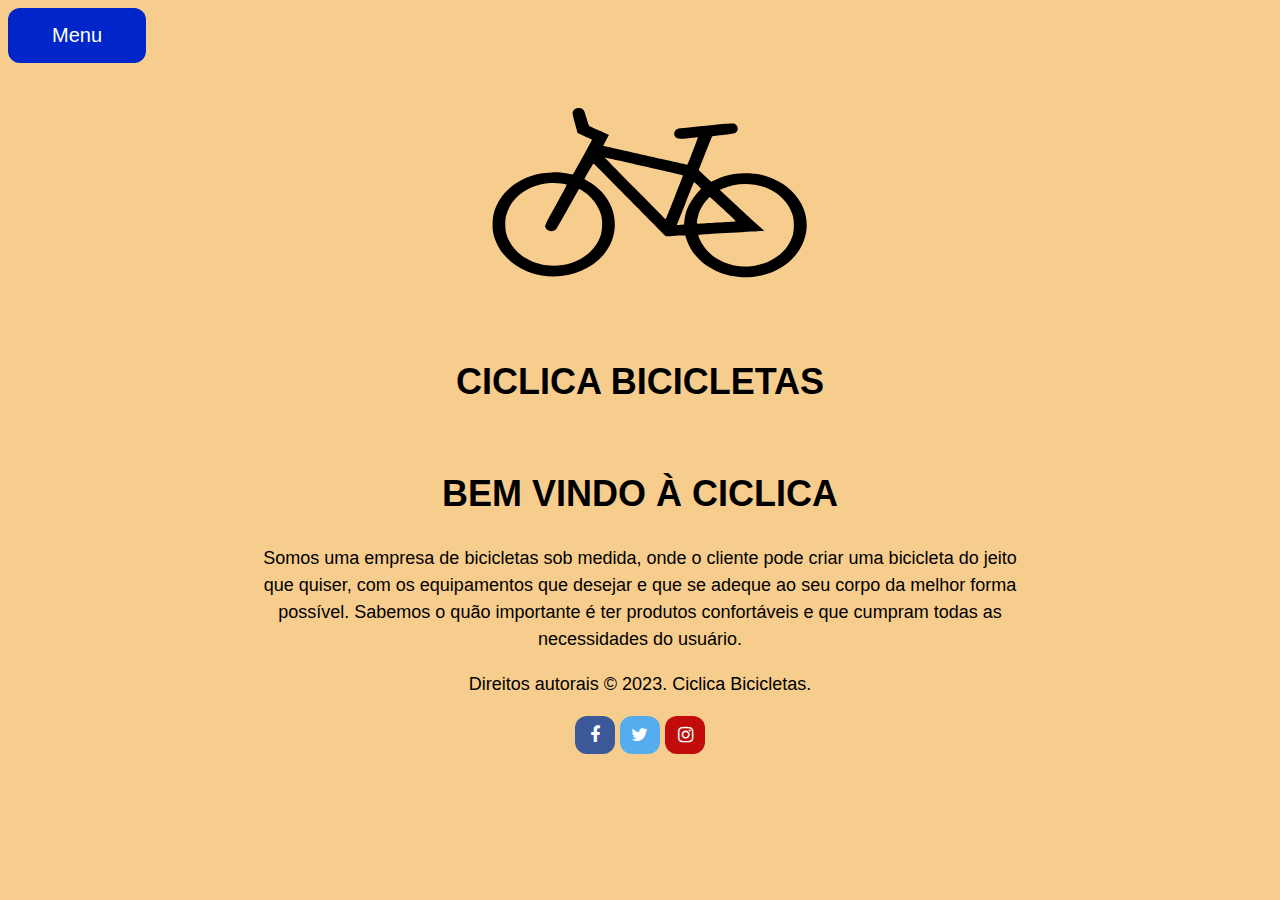
<file: index.html>
<!DOCTYPE html>
<html lang="en">

<head>
  <meta charset="UTF-8">
  <meta name="viewport" content="width=device-width, initial-scale=1.0">
  <link rel="stylesheet" href="estilo.css">
  <link rel="stylesheet" href="https://cdnjs.cloudflare.com/ajax/libs/font-awesome/4.7.0/css/font-awesome.min.css">

  <div class="dropdown">
    <button class="dropbtn">Menu</button>
    <div class="dropdown-content">
      <a href="index.html">Principal</a>
      <a href="sobre.html">Sobre</a>
      <a href="comprar.html">Comprar</a>
      <a href="novidades.html">Novidades</a>
      <a href="contatos.html">Contato</a>
    </div>
  </div>
  <title>Ciclica Bicicletas</title>
</head>

<body>
  <header class="header">

    <img src="bicycle.svg_/bicycle.svg" alt="logo" class="logo"><br>

    <h1>Ciclica Bicicletas</h1>
  </header>
  <main>
    <h1>Bem vindo à Ciclica</h1>
    <p>Somos uma empresa de bicicletas sob medida, onde o cliente pode criar uma bicicleta do jeito que quiser, com os equipamentos que desejar e que se adeque ao seu corpo da melhor forma possível. Sabemos o quão importante é ter produtos confortáveis e que cumpram todas as necessidades do usuário.

    </p>
    <footer>
      <p>Direitos autorais © 2023. Ciclica Bicicletas.</p>
      <a href="https://www.facebook.com/CiclicaBicicletas" class="fa fa-facebook"></a>
      <a href="https://www.twitter.com/CiclicaBicicletas" class="fa fa-twitter"></a>
      <a href="https://www.instagram.com/CiclicaBicicletas/" class="fa fa-instagram"></a>
    </footer>

  </main>

</body>

</html>
</file>
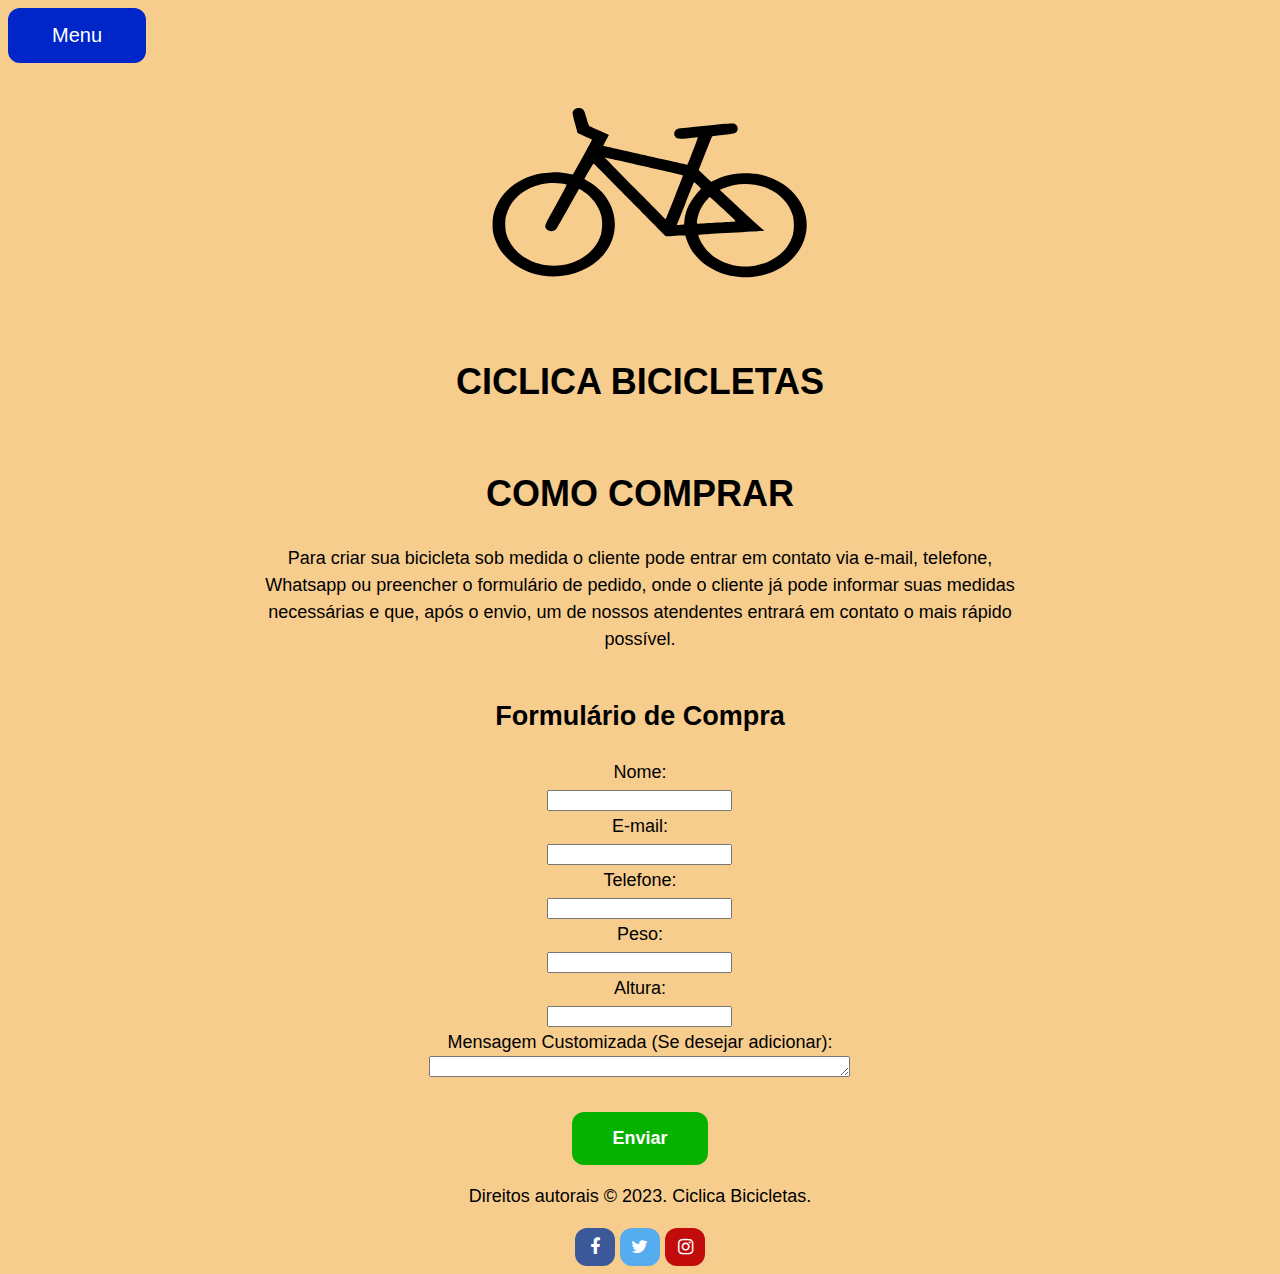
<file: comprar.html>
<!DOCTYPE html>
<html lang="en">

<head>
  <meta charset="UTF-8">
  <meta name="viewport" content="width=device-width, initial-scale=1.0">
  <link rel="stylesheet" href="estilo.css">
  <link rel="stylesheet" href="https://cdnjs.cloudflare.com/ajax/libs/font-awesome/4.7.0/css/font-awesome.min.css">

  <div class="dropdown">
    <button class="dropbtn">Menu</button>
    <div class="dropdown-content">
      <a href="index.html">Principal</a>
      <a href="sobre.html">Sobre</a>
      <a href="comprar.html">Comprar</a>
      <a href="novidades.html">Novidades</a>
      <a href="contatos.html">Contato</a>
    </div>
  </div>
  <title>Comprar</title>
</head>

<body>

  <script>
    function enviar() {
      let n1 = document.getElementById("nome"),
        e1 = document.getElementById("email"),
        t1 = document.getElementById("telefone"),
        m1 = document.getElementById("mensagem"),
        p1 = document.getElementById("peso");
      altura = document.getElementById("altura");
      mc1 = document.getElementById("mensagem_customizada");



      if (n1.value.trim() == "") {
        alert("Por favor insira seu nome.");
        return false;
      }
      if (e1.value.trim() == "") {
        alert("Por favor insira um email para contato.");
        return false;
      }
      if (t1.value.trim() == "") {
        alert("Por favor insira um número de telefone.");
        return false;
      }
      if (m1.value.trim() == "") {
        alert("Por favor insira sua mensagem para nós.");
        return false;
      }
      if (p1.value.trim() == "") {
        alert("Por favor insira seu peso.");
        return false;
      }
      if (a1.value.trim() == "") {
        alert("Por favor insira sua altura.");
        return false;
      }


      return true;
    }
  </script>

  <script>
    function showAlert() {
      var myText = "Seu pedido foi recebido! Em breve entraremos em contato!";
      alert(myText);
    }
  </script>




  <header class="header">

    <img src="bicycle.svg_/bicycle.svg" alt="logo" class="logo"><br>

    <h1>Ciclica Bicicletas</h1>
  </header>
  <main>
    <h1>Como Comprar</h1>
    <p>Para criar sua bicicleta sob medida o cliente pode entrar em contato via e-mail, telefone, Whatsapp ou preencher o formulário de pedido, onde o cliente já pode informar suas medidas necessárias e que, após o envio, um de nossos atendentes entrará em contato o mais rápido possível.

    </p>
    <div class="form-container">
      <div class="form-box">
        <h2>Formulário de Compra</h2>
        <form action="pedido.php" method="post" onsubmit="return enviar()">
          <label for="nome">Nome:</label>
          <br>
          <input type="text" id="nome" name="nome">
          <br>
          <label for="e-mail">E-mail:</label>
          <br>
          <input type="email" id="email" name="email">
          <br>
          <label for="telefone">Telefone:</label>
          <br>
          <input type="tel" id="telefone" name="telefone" maxlength="11">
          <br>
          <label for="peso">Peso:</label>
          <br>
          <input type="number" id="peso" name="peso">
          <br>
          <label for="altura">Altura:</label>
          <br>
          <input type="number" name="altura" id="altura">
          <br>
          <label for="mensagem_customizada">Mensagem Customizada (Se desejar adicionar): </label>
          <br>

          <textarea name="mensagem_customizada" id="mensagem_customizada" cols="50" rows="1" maxlength="50"></textarea>
          <br>

          <br>
          <button type="submit" class="btn" onclick="showAlert()">Enviar</button><br>

        </form>

      </div>
    </div>

    <footer>
      <p>Direitos autorais © 2023. Ciclica Bicicletas.</p>
      <a href="https://www.facebook.com/CiclicaBicicletas" class="fa fa-facebook"></a>
      <a href="https://www.twitter.com/CiclicaBicicletas" class="fa fa-twitter"></a>
      <a href="https://www.instagram.com/CiclicaBicicletas/" class="fa fa-instagram"></a>
    </footer>
  </main>




</body>

</html>
</file>
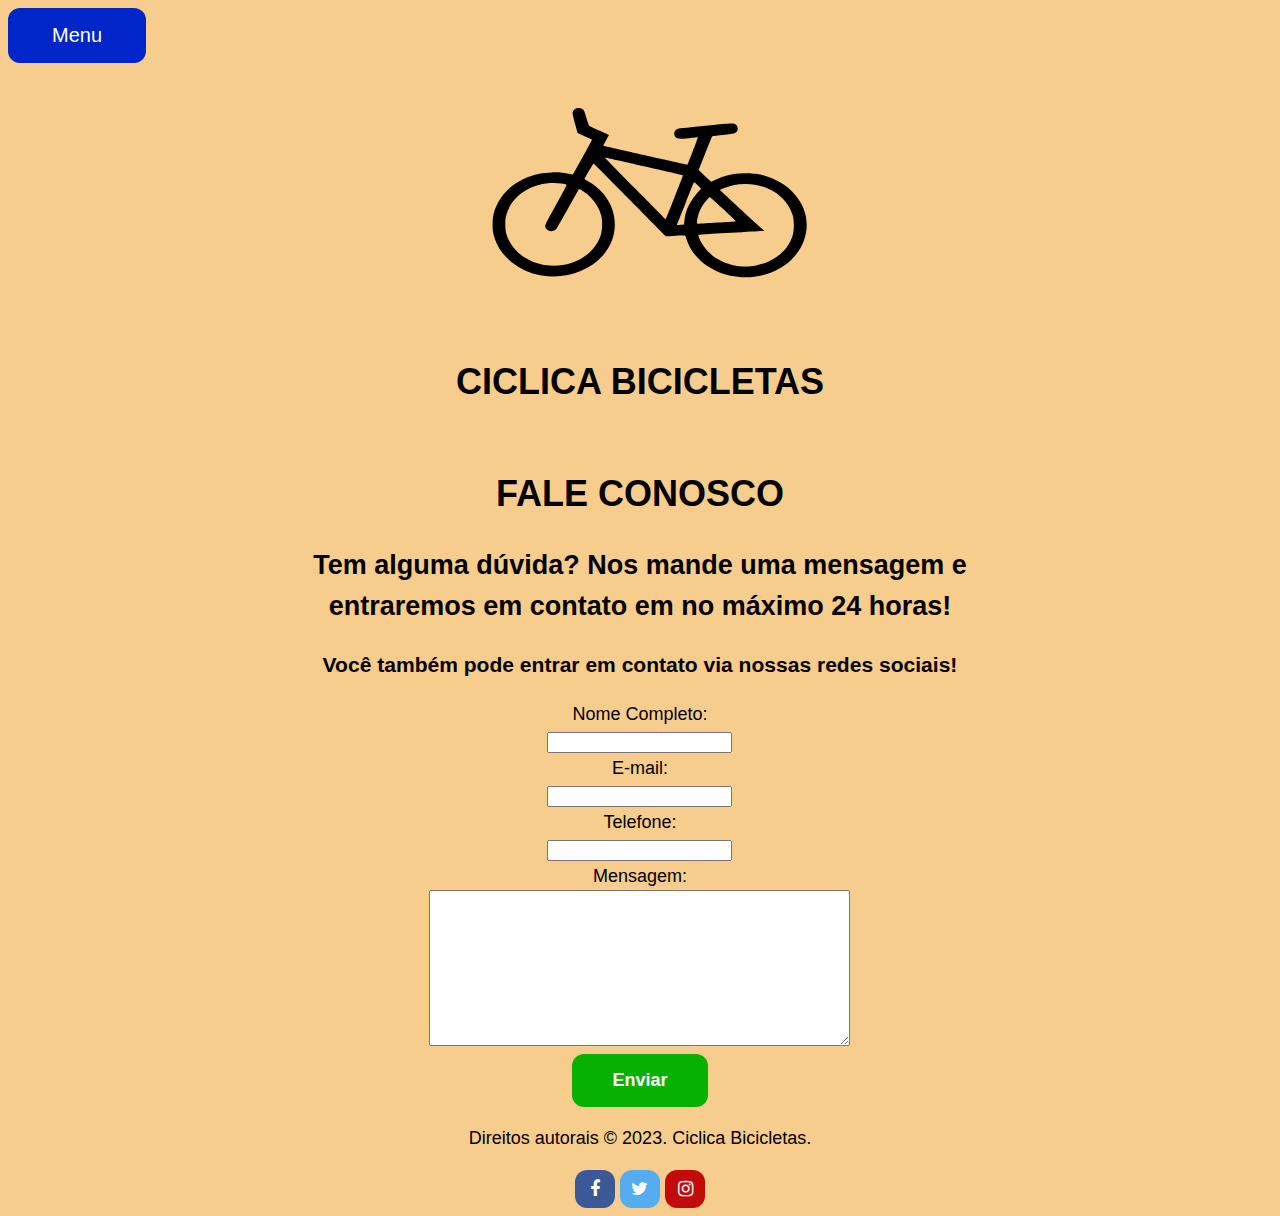
<file: contatos.html>
<!DOCTYPE html>
<html lang="en">

<head>
    <meta charset="UTF-8">
    <meta name="viewport" content="width=device-width, initial-scale=1.0">
    <title>FALE CONOSCO</title>
    <link rel="stylesheet" href="estilo.css">
    <link rel="stylesheet" href="https://cdnjs.cloudflare.com/ajax/libs/font-awesome/4.7.0/css/font-awesome.min.css">




    <title>Contatos</title>
    <div class="dropdown">
        <button class="dropbtn">Menu</button>
        <div class="dropdown-content">
            <a href="index.html">Principal</a>
            <a href="sobre.html">Sobre</a>
            <a href="comprar.html">Comprar</a>
            <a href="novidades.html">Novidades</a>
            <a href="contatos.html">Contato</a>
        </div>
    </div>
</head>

<body>

    <script>
        function enviar() {
            let n1 = document.getElementById("nome"),
                e1 = document.getElementById("email"),
                t1 = document.getElementById("telefone"),
                m1 = document.getElementById("mensagem");

            if (n1.value.trim() == "") {
                alert("Por favor insira seu nome.");
                return false;
            }
            if (e1.value.trim() == "") {
                alert("Por favor insira um email para contato.");
                return false;
            }
            if (t1.value.trim() == "") {
                alert("Por favor insira um número de telefone.");
                return false;
            }
            if (m1.value.trim() == "") {
                alert("Por favor insira sua mensagem para nós.");
                return false;
            }


            return true;
        }
    </script>


    <script>
        function showAlert() {
            var myText = "Sua mensagem foi enviada!";
            alert(myText);
        }
    </script>




    <header class="header">

        <img src="bicycle.svg_/bicycle.svg" alt="logo" class="logo"><br>

        <h1>Ciclica Bicicletas</h1>
    </header>
    <main>
        <h1>Fale Conosco</h1>
        <h2>Tem alguma dúvida? Nos mande uma mensagem e entraremos em contato em no máximo 24 horas!</h2>
        <h3>Você também pode entrar em contato via nossas redes sociais!</h3>
        <div class="form-container">
            <div class="form-box">

                <form action="cadastro.php" method="post" onsubmit="return enviar()">
                    <label for="nome">Nome Completo:</label>
                    <br>
                    <input type="text" id="nome" name="nome">
                    <br>
                    <label for="e-mail">E-mail:</label>
                    <br>
                    <input type="email" id="email" name="email">
                    <br>
                    <label for="telefone">Telefone:</label>
                    <br>
                    <input type="tel" id="telefone" name="telefone" maxlength="11">
                    <br>
                    <label for="mensagem">Mensagem: </label>
                    <br>

                    <textarea name="mensagem" id="mensagem" cols="50" rows="10" maxlength="50"></textarea>
                    <br>

                    <button type="submit" class="btn" onclick="showAlert()">Enviar</button><br>

                </form>
            </div>
        </div>

        <footer>
            <p>Direitos autorais © 2023. Ciclica Bicicletas.</p>
            <a href="https://www.facebook.com/CiclicaBicicletas" class="fa fa-facebook"></a>
            <a href="https://www.twitter.com/CiclicaBicicletas" class="fa fa-twitter"></a>
            <a href="https://www.instagram.com/CiclicaBicicletas/" class="fa fa-instagram"></a>
        </footer>
    </main>


</body>


</html>
</file>
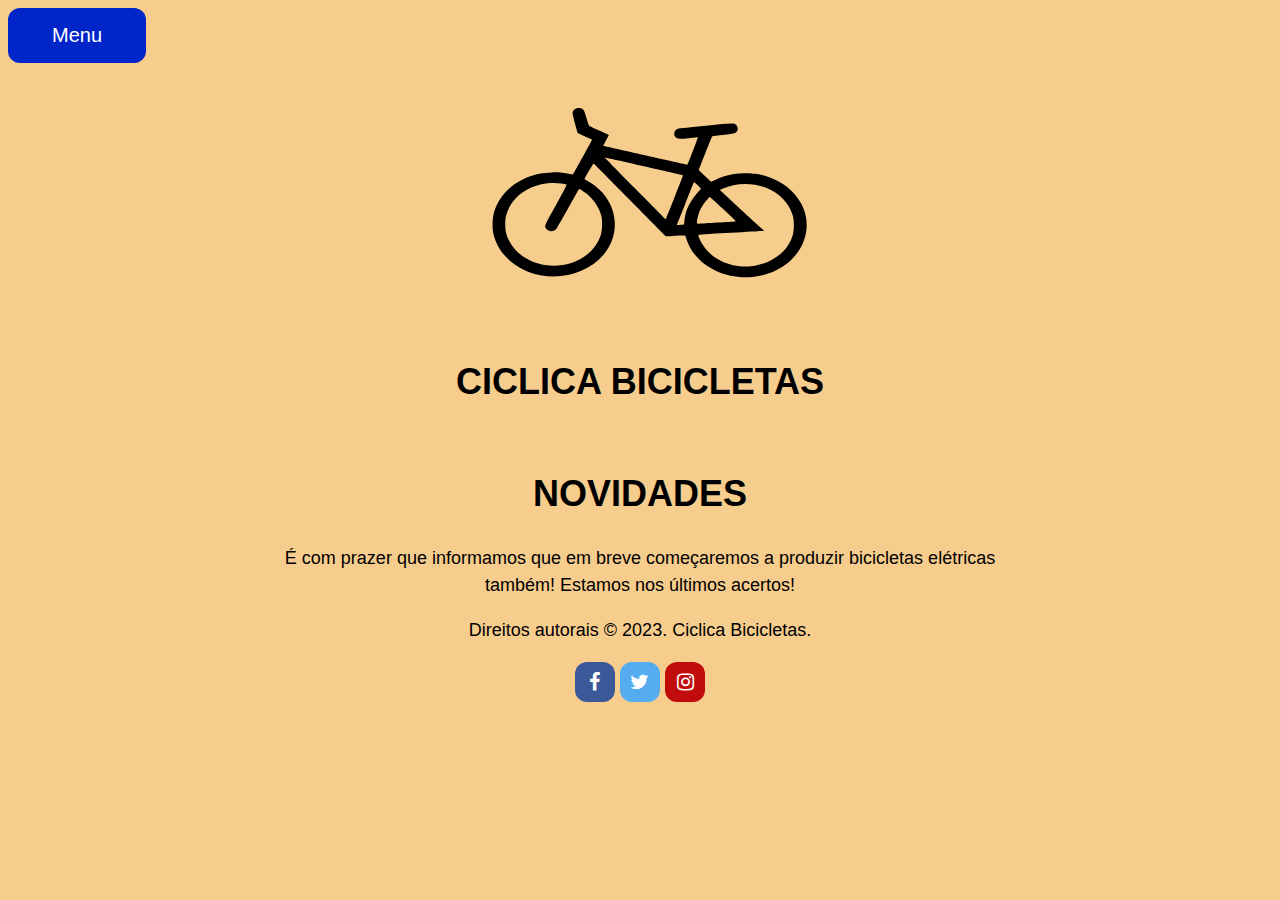
<file: novidades.html>
<!DOCTYPE html>
<html lang="en">

<head>
  <link rel="stylesheet" href="https://cdnjs.cloudflare.com/ajax/libs/font-awesome/4.7.0/css/font-awesome.min.css">
  <link rel="stylesheet" href="estilo.css">

  <meta charset="UTF-8">
  <meta name="viewport" content="width=device-width, initial-scale=1.0">

  <title>Document</title>
  <div class="dropdown">
    <button class="dropbtn">Menu</button>
    <div class="dropdown-content">
      <a href="index.html">Principal</a>
      <a href="sobre.html">Sobre</a>
      <a href="comprar.html">Comprar</a>
      <a href="novidades.html">Novidades</a>
      <a href="contatos.html">Contato</a>
    </div>
  </div>
</head>


<body>
  <header class="header">

    <img src="bicycle.svg_/bicycle.svg" alt="logo" class="logo"><br>

    <h1>Ciclica Bicicletas</h1>
  </header>
  <main>
    <h1>Novidades</h1>
    <p>
      É com prazer que informamos que em breve começaremos a produzir bicicletas elétricas também! Estamos nos últimos acertos!
    </p>
    <footer>
      <p>Direitos autorais © 2023. Ciclica Bicicletas.</p>
      <a href="https://www.facebook.com/CiclicaBicicletas" class="fa fa-facebook"></a>
      <a href="https://www.twitter.com/CiclicaBicicletas" class="fa fa-twitter"></a>
      <a href="https://www.instagram.com/CiclicaBicicletas/" class="fa fa-instagram"></a>
    </footer>
  </main>
</body>

</html>
</file>
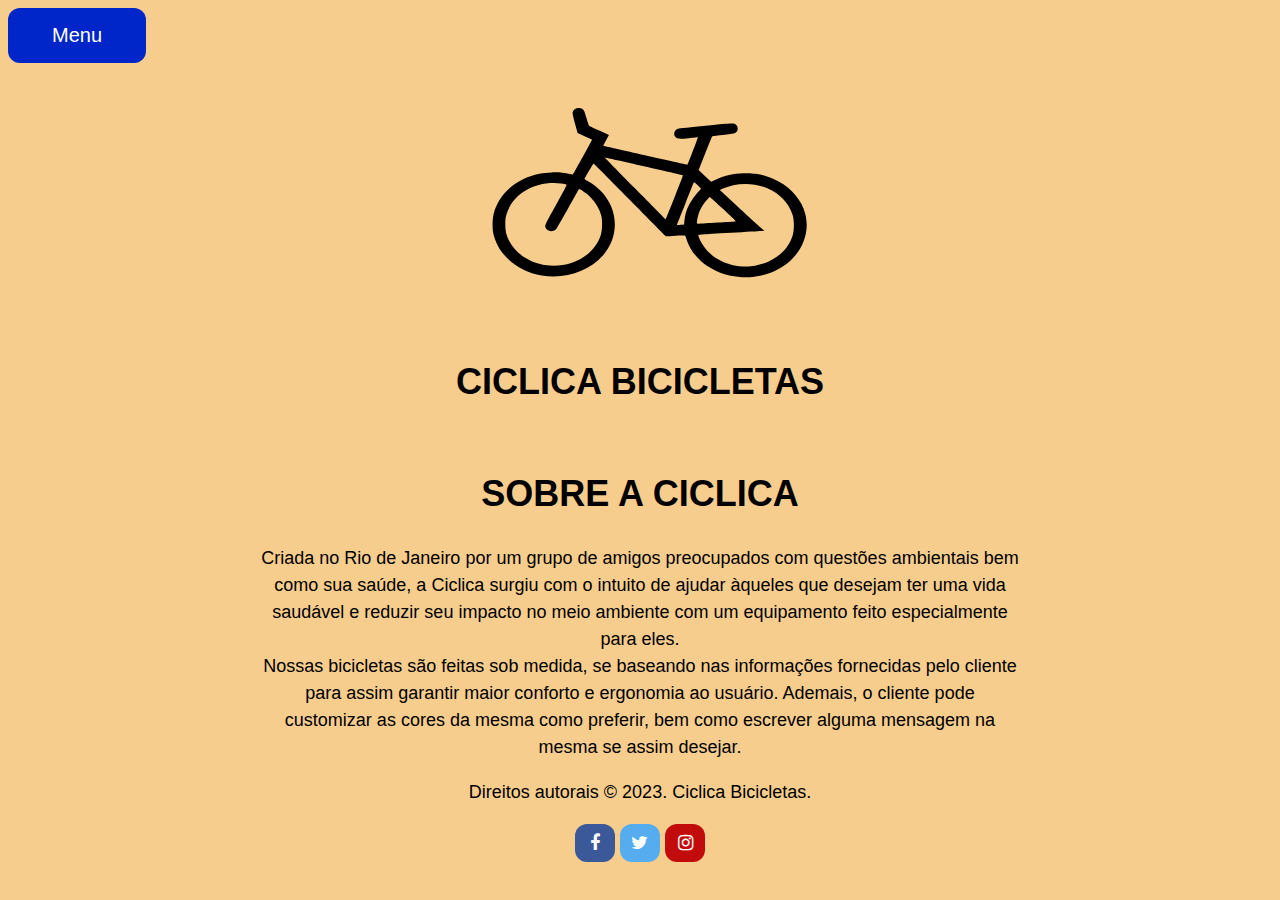
<file: sobre.html>
<!DOCTYPE html>
<html lang="en">

<head>
    <meta charset="UTF-8">
    <meta name="viewport" content="width=device-width, initial-scale=1.0">
    <link rel="stylesheet" href="estilo.css">
    <link rel="stylesheet" href="https://cdnjs.cloudflare.com/ajax/libs/font-awesome/4.7.0/css/font-awesome.min.css">
    <title>Sobre nós</title>

    <div class="dropdown">
        <button class="dropbtn">Menu</button>
        <div class="dropdown-content">
            <a href="index.html">Principal</a>
            <a href="sobre.html">Sobre</a>
            <a href="comprar.html">Comprar</a>
            <a href="novidades.html">Novidades</a>
            <a href="contatos.html">Contato</a>
        </div>
    </div>
</head>

<body>
    <header class="header">

        <img src="bicycle.svg_/bicycle.svg" alt="logo" class="logo"><br>

        <h1>Ciclica Bicicletas</h1>
    </header>
    <main>
        <h1>SOBRE A CICLICA</h1>
        <p>
            Criada no Rio de Janeiro por um grupo de amigos preocupados com questões ambientais bem como sua saúde, a Ciclica surgiu com o intuito de ajudar àqueles que desejam ter uma vida saudável e reduzir seu impacto no meio ambiente com um equipamento feito especialmente para eles.
            <br>
            Nossas bicicletas são feitas sob medida, se baseando nas informações fornecidas pelo cliente para assim garantir maior conforto e ergonomia ao usuário. Ademais, o cliente pode customizar as cores da mesma como preferir, bem como escrever alguma mensagem na mesma se assim desejar.


        </p>






        <footer>
            <p>Direitos autorais © 2023. Ciclica Bicicletas.</p>
            <a href="https://www.facebook.com/CiclicaBicicletas" class="fa fa-facebook"></a>
            <a href="https://www.twitter.com/CiclicaBicicletas" class="fa fa-twitter"></a>
            <a href="https://www.instagram.com/CiclicaBicicletas/" class="fa fa-instagram"></a>
        </footer>
    </main>
</body>

</html>
</file>
<file: estilo.css>
/* body {
            font-size: 20px;
            font-family: Verdana, Geneva, Tahoma, sans-serif;
            background-color: rgb(167, 247, 194);
          

        }
     */
       /* body {
            margin: 0px;
            font-family: Arial, Helvetica, sans-serif;
            color: #111111;
            background-color: gray;
        } */

       body {
            font-family: Verdana, Geneva, Tahoma, sans-serif;
            font-size: 18px;
            line-height: 1.5;
            background-color: #f7cd8e;
        }
        .header {
            display: block;
            text-align: center;
            padding: 10px 0;
            

        }
        .titulo {
            padding-top: 60px;
            padding-bottom: 60px;
            background-color: var(--cor-11);
            margin-bottom: 4px;
        }
        .subtitulo {
            font-size: 1.125rem;
            font-weight: 500;
            letter-spacing: 0.015em;
            text-transform: uppercase;
            font: 400 1.5rem/1.5 "Roboto", sans-serif;
            margin: 0px;
            margin-bottom: 4px;
        }
        .form-contato{
            
                border-radius: 0 5px 5px 0;
        }
        .contato {
            display: grid;
            grid-template-columns: 5fr 7fr;
        }
        .form {
            display: grid;
            grid-template-columns: 1fr 1fr;
            gap: 20px;
        }
        .container {
            box-sizing: border-box;
            max-width: 1200px;
            padding-left: 20px;
            padding-right: 20px;
            margin-left: auto;
            margin-right: auto;
        }
        .form-container {
            display: flex;
            justify-content: space-around;
            margin-top: 20px;
        }
        .form-box {
            margin: 0 10px;
        }
        div {
            display: block;
        }

    
        
    
       .titulo {
        font-weight: bold;
        font-size: 3rem;
        font: 600 4rem/1.125 "Poppins", sans-serif;
       }

        .dropbtn {
            background-color: #0025c9;
            color: white;
            padding: 16px 44px;
            font-size: 20px;
            text-align: center;
            border: none;
            cursor: pointer;
            text-align: left;
            border-radius: 12px;
        }


        p {
            display: block;
            margin-block-start: 1em;
            margin-block-end: 1em;
            margin-inline-start: 0px;
            margin-inline-end: 0px;
        }
        
        .btn {
            background-color: #07b101;
            color: white;
            padding: 16px 40px;
            font-size: 18px;
            font-weight: bold;
            text-align: center;
            border: none;
            cursor: pointer;
            border-radius: 12px;

        }

        .btn:hover {
            background-color: #015f1d;
        }

        .dropdown {
            position: relative;
            display: inline-block;
        }

        .dropdown-content {
            display: none;
            position: absolute;
            background-color: #f1f1f1;
            min-width: 0px;
           
            box-shadow: 0px 8px 16px 0px rgba(0, 0, 0, 0.2);
            z-index: 1;
        }

        .dropdown-content a {
            color: black;
            padding: 12px 16px;
            text-decoration: none;
            display: block;
        }

        .dropdown-content a:hover {
            background-color: #ddd;
        }

        .dropdown:hover .dropdown-content {
            display: block;
        }

        .dropdown:hover .dropbtn {
            background-color: #011f5f;
        }

        h1 {
            display: block;
    font-size: 2em;
    font-weight: bold;
    text-transform: uppercase;
  ;
        }

        main {
            width: 60%;
            margin: auto;
            text-align: center;
        }
 img {
    height: 250px;
    width: 500px;
 }
 
 .fa {
    padding: 10px;
    font-size: 20px;
    width: 20px;
    text-align: center;
    text-decoration: none;
    border-radius: 12px;
  }

  .fa:hover {
    opacity: 0.7;
    
}

.fa-facebook {
    background: #3B5998;
    color: white;
    
  }
  
  .fa-twitter {
    background: #55ACEE;
    color: white;
  }
  
  .fa-instagram {
    background: #c20c0c;
    color: white;
  }
</file>
